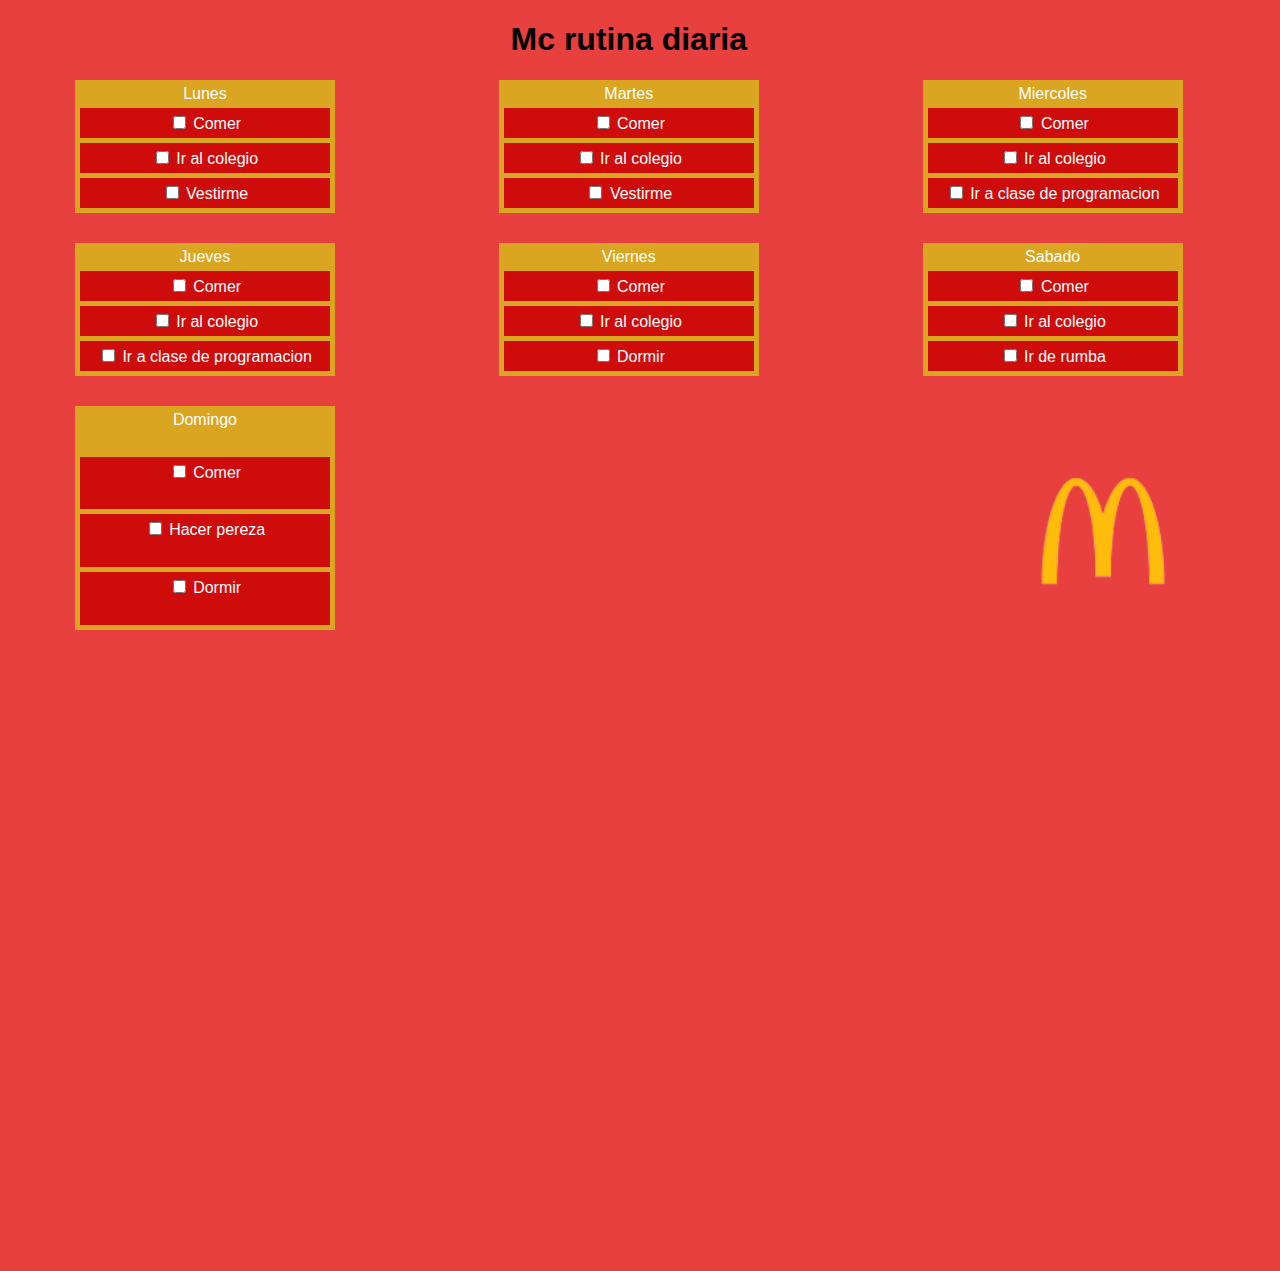
<file: ListaTarea/index.html>
<!DOCTYPE html>
<html lang="en">

<head>
    <meta charset="UTF-8">
    <meta http-equiv="X-UA-Compatible" content="IE=edge">
    <meta name="viewport" content="width=device-width, initial-scale=1.0">
    <link rel="stylesheet" href="/ListaTarea/style.css">
    <title>Card List</title>
</head>

<body>
    <div class="main">
        <h1>Mc rutina diaria</h1>
        <div class="cards">
            <div class="card">
                Lunes
                <div class="task">
                    <input type="checkbox">
                    <label>Comer</label>
                </div>
                <div class="task">
                    <input type="checkbox">
                    <label>Ir al colegio</label>
                </div>
                <div class="task">
                    <input type="checkbox">
                    <label>Vestirme</label>
                </div>

            </div>
            <div class="card">
                Martes
                <div class="task">
                    <input type="checkbox">
                    <label>Comer</label>
                </div>
                <div class="task">
                    <input type="checkbox">
                    <label>Ir al colegio</label>
                </div>
                <div class="task">
                    <input type="checkbox">
                    <label>Vestirme</label>
                </div>

            </div>
            <div class="card">
                Miercoles
                <div class="task">
                    <input type="checkbox">
                    <label>Comer</label>
                </div>
                <div class="task">
                    <input type="checkbox">
                    <label>Ir al colegio</label>
                </div>
                <div class="task">
                    <input type="checkbox">
                    <label>Ir a clase de programacion</label>
                </div>

            </div>
            <div class="card">
                Jueves
                <div class="task">
                    <input type="checkbox">
                    <label>Comer</label>
                </div>
                <div class="task">
                    <input type="checkbox">
                    <label>Ir al colegio</label>
                </div>
                <div class="task">
                    <input type="checkbox">
                    <label>Ir a clase de programacion</label>
                </div>

            </div>
            <div class="card">
                Viernes
                <div class="task">
                    <input type="checkbox">
                    <label>Comer</label>
                </div>
                <div class="task">
                    <input type="checkbox">
                    <label>Ir al colegio</label>
                </div>
                <div class="task">
                    <input type="checkbox">
                    <label>Dormir</label>
                </div>

            </div>
            <div class="card">
                Sabado
                <div class="task">
                    <input type="checkbox">
                    <label>Comer</label>
                </div>
                <div class="task">
                    <input type="checkbox">
                    <label>Ir al colegio</label>
                </div>
                <div class="task">
                    <input type="checkbox">
                    <label>Ir de rumba</label>
                </div>

            </div>
            <div class="card">
                Domingo
                <div class="task">
                    <input type="checkbox">
                    <label>Comer</label>
                </div>
                <div class="task">
                    <input type="checkbox">
                    <label>Hacer pereza</label>
                </div>
                <div class="task">
                    <input type="checkbox">
                    <label>Dormir</label>
                </div>


            </div>
            <br>
            <a href="https://www.mcdonalds.com.co/"><img src="/archivitos/download-removebg-preview trs.png" alt="" width="190px" class="li"></a>

        </div>
    </div>

</body>

</html>
</file>
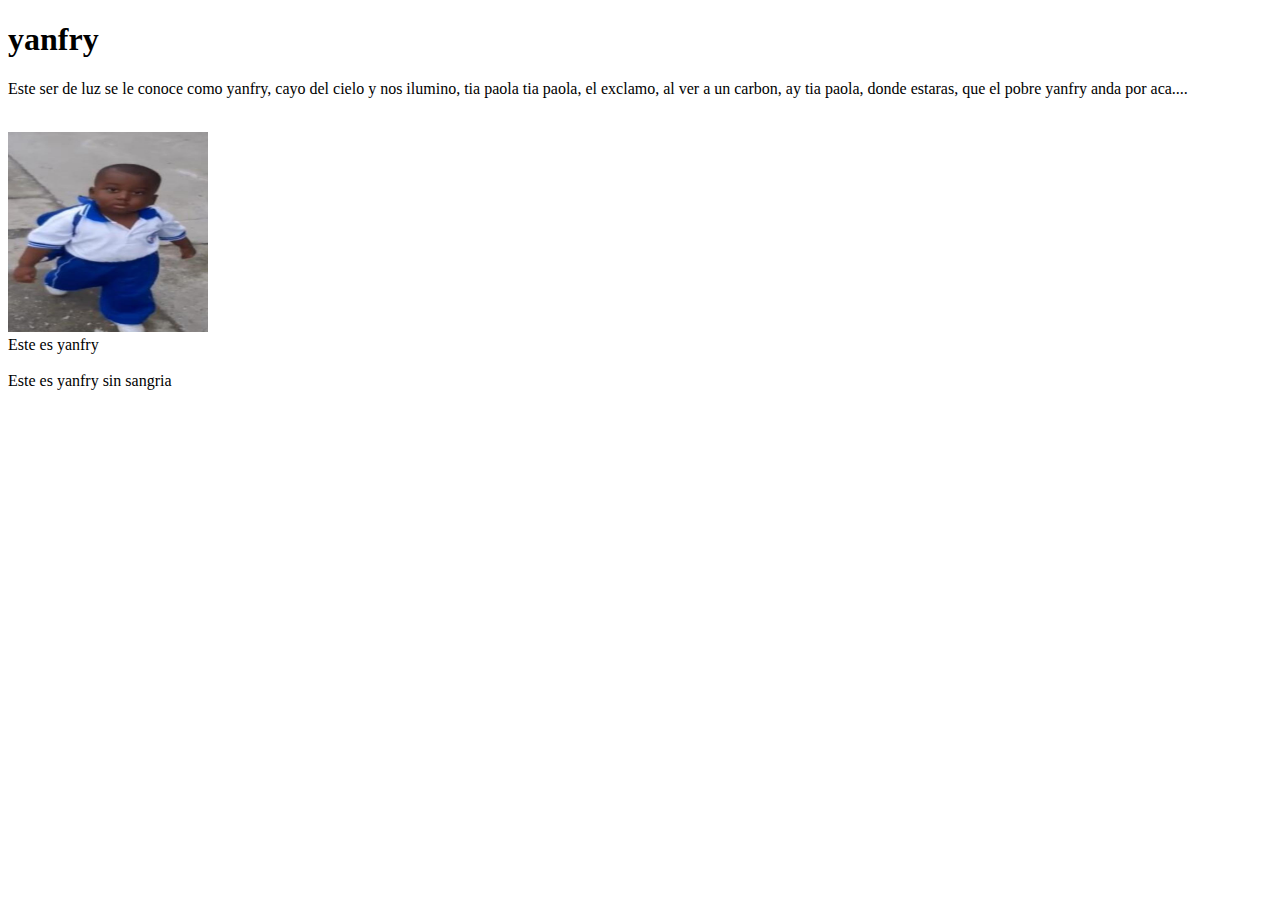
<file: Nuevo.html>
<!DOCTYPE html>
<html lang="en">
<head>
    <meta name="description" content="Esta es una breve descripción de mi página web."> 
    <meta charset="UTF-8">
    <meta http-equiv="X-UA-Compatible" content="IE=edge">
    <meta name="viewport" content="width=device-width, initial-scale=1.0">
    <title>Cule Pagina Bacana</title>
</head>
<body>
    <header><h1>yanfry</h1></header>
    <p>Este ser de luz se le conoce como yanfry, cayo del cielo y nos ilumino, tia paola tia paola, el exclamo, al ver 
        a un carbon, ay tia paola, donde estaras, que el pobre yanfry anda por aca....
    </p>
    <br>
    <img width="200px" height="200px" src='./archivitos/yanfry.jpg'/>
    <br>
    <li> Este es yanfry</li>
    <br>
    <span>Este es yanfry sin sangria</span>
</body>
</html>
</file>
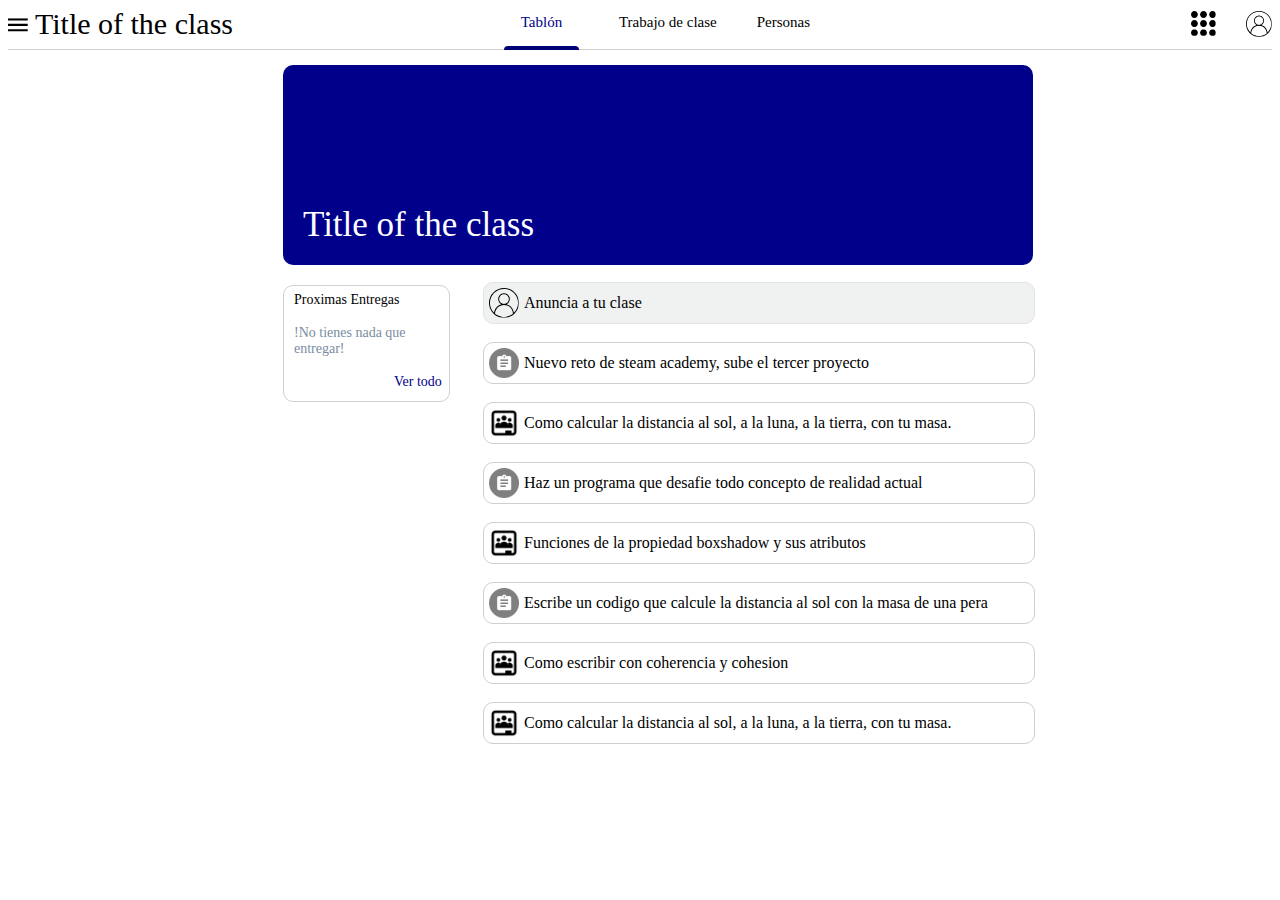
<file: claropag/clarup.html>
<!DOCTYPE html>
<html lang="en">

<head>
    <meta charset="UTF-8">
    <meta http-equiv="X-UA-Compatible" content="IE=edge">
    <meta name="viewport" content="width=device-width, initial-scale=1.0">
    <title>Document</title>
    <link rel="stylesheet" href="/claropag/style.css">
</head>

<body>
    <div class="header">
        <div><img class="img" src="/archivitos/menu.svg" alt="" width="20px" height="34px"><span class="text">
                Title of the class</span>
        </div>
        <div class="topmid">
            <div><span class="topmidtext">Tablón<div class="cuadrado"></div></span></div><span>Trabajo de
                clase</span><span>Personas</span>
        </div>
        <div class="LI"><img src="/archivitos/apps.svg" alt="" height="25px"> <img src="/archivitos/cuenta.svg" alt=""
                height="26px"></div>
    </div>
    <div class="mid">
        <div class="midbanner">
            <span class="midbannertext">Title of the class</span>
        </div>

        <div class="entregas">
            <span class="textentre">Proximas Entregas</span><span class="textentremid"> !No tienes nada que
                entregar!</span><span class="textentrebot">Ver
                todo</span>

        </div>
        <div class="anuncios">
            <div class="escribe">
                <img src="/archivitos/cuenta.svg" alt="" height="30px"><span class="textescribe">Anuncia a tu
                    clase</span>
            </div>
            <br>
            <div class="tarea">
                <a href=""><img src="/archivitos/icono_tarea.png" alt="" height="30px"><span class="textescribe">Nuevo
                        reto de steam academy, sube el tercer proyecto</span></a>

            </div>
            <br>
            <div class="tarea">
                <a href=""><img src="/archivitos/subidaclas.png" alt="" height="30px"><span
                        class="textescribe">Como calcular la distancia al sol, a la luna, a la tierra, con tu masa.</span></a>

            </div>
            <br>
            <div class="tarea">
                <a href=""><img src="/archivitos/icono_tarea.png" alt="" height="30px"><span
                        class="textescribe">Haz un programa que desafie todo concepto de realidad actual</span></a>

            </div>
            <br>
            <div class="tarea">
                <a href=""><img src="/archivitos/subidaclas.png" alt="" height="30px"><span
                        class="textescribe">Funciones de la propiedad boxshadow y sus atributos</span></a>

            </div>
            <br>
            <div class="tarea">
                <a href=""><img src="/archivitos/icono_tarea.png" alt="" height="30px"><span
                        class="textescribe">Escribe un codigo que calcule la distancia al sol con la masa de una pera</span></a>

            </div>
            <br>
            <div class="tarea">
                <a href=""><img src="/archivitos/subidaclas.png" alt="" height="30px"><span
                        class="textescribe">Como escribir con coherencia y cohesion</span></a>

            </div>
            <br>
            <div class="tarea">
                <a href=""><img src="/archivitos/subidaclas.png" alt="" height="30px"><span
                        class="textescribe">Como calcular la distancia al sol, a la luna, a la tierra, con tu masa.</span></a>

            </div>

        </div>
    </div>
</body>

</html>
</file>
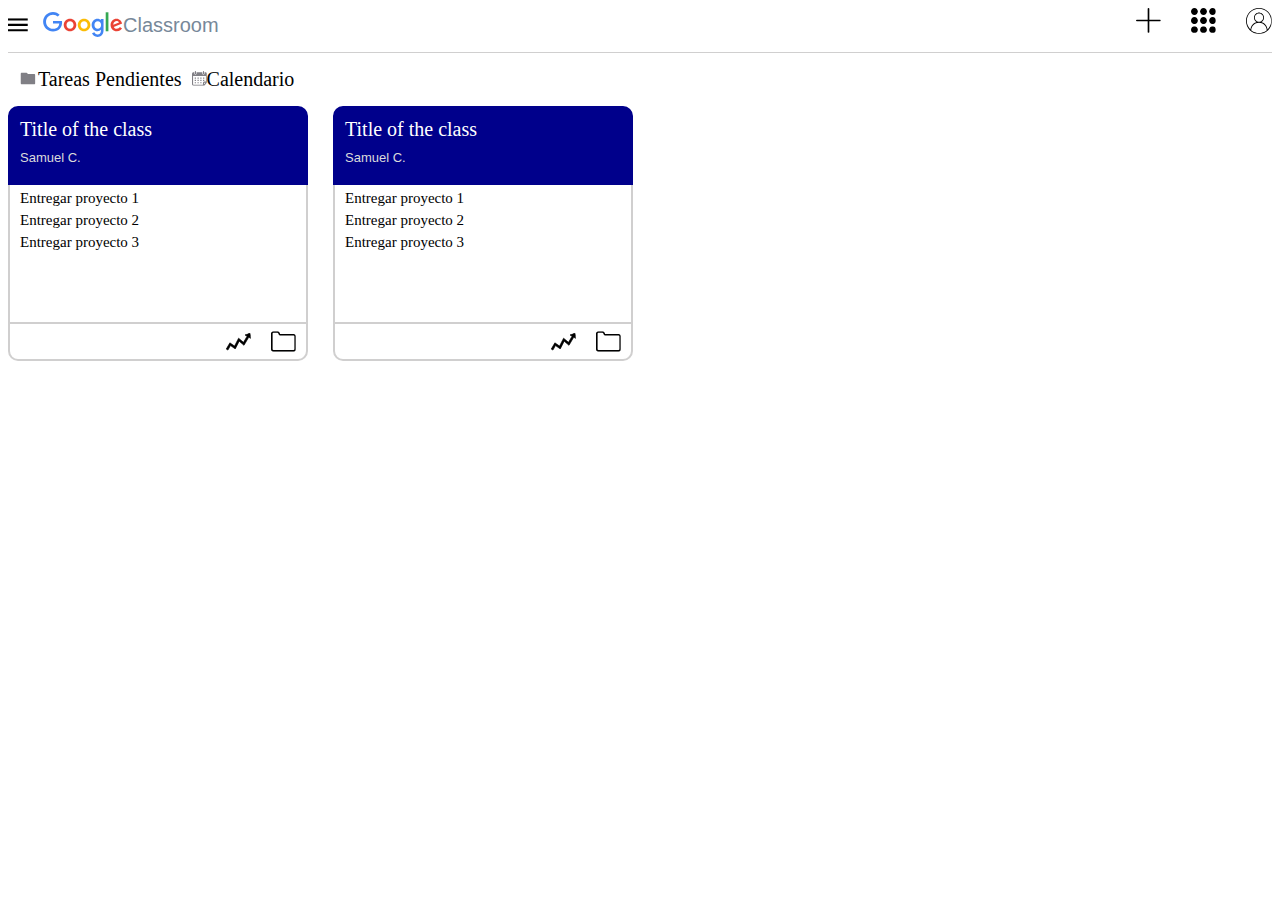
<file: Classroom/claru.html>
<!DOCTYPE html>
<html lang="en">

<head>
    <meta charset="UTF-8">
    <meta http-equiv="X-UA-Compatible" content="IE=edge">
    <meta name="viewport" content="width=device-width, initial-scale=1.0">
    <link rel="stylesheet" href="/Classroom/claruu.css">
    <title>Google Classroom</title>

</head>

<body>
    <div class="header">
        <div><span class="text"><img class="img" src="/archivitos/menu.svg" alt="" width="20px" height="34px">
                <img src="/archivitos/googlelogosvg.svg" alt="" width="80px" height="30px">Classroom</span>
        </div>
        <div class="LI"><img src="/archivitos/mas.svg" alt="" height="25px"><img src="/archivitos/apps.svg" alt=""
                height="25px"> <img src="/archivitos/cuenta.svg" alt="" height="26px"></div>
    </div>

    <div class="main">
        <div class="Botones">

            <span><img src="/archivitos/carpeta.svg" alt="" width="20px" height="15px">Tareas Pendientes </span>
            <span><img src="/archivitos/calendar.svg" alt="" width="15px" height="15px">Calendario</span>

        </div>
        <div class="cardscontainer">
            <div class="card">
                <div class="cardtop">
                    <a href="/claropag/clarup.html" class="titulo">
                        Title of the class
                    </a>
                    <span class="techer">Samuel C.</span>
                </div>
                <div class="cardmid">
                    <a href="/Tarea/clarotarea.html" class="tareas">Entregar proyecto 1</a>
                    <a href="/Tarea/clarotarea.html" class="tareas">Entregar proyecto 2</a>
                    <a href="/Tarea/clarotarea.html" class="tareas">Entregar proyecto 3</a>
                </div>
                <div class="cardbottom">
                    <div class="LIB"><img src="/archivitos/flechaup.svg" alt="" height="25px"><img
                            src="/archivitos/carpeta2.svg" alt="" height="25px"></div>
                </div>
            </div>
            <div class="card">
                <div class="cardtop">
                    <a href="" class="titulo">
                        Title of the class
                    </a>
                    <span class="techer">Samuel C.</span>
                </div>
                <div class="cardmid">
                    <a href="/Tarea/clarotarea.html" class="tareas">Entregar proyecto 1</a>
                    <a href="/Tarea/clarotarea.html" class="tareas">Entregar proyecto 2</a>
                    <a href="/Tarea/clarotarea.html" class="tareas">Entregar proyecto 3</a>
                </div>
                <div class="cardbottom">
                    <div class="LIB"><img src="/archivitos/flechaup.svg" alt="" height="25px"><img
                            src="/archivitos/carpeta2.svg" alt="" height="25px"></div>
                </div>
            </div>

        </div>
    </div>
</body>

</html>
</file>
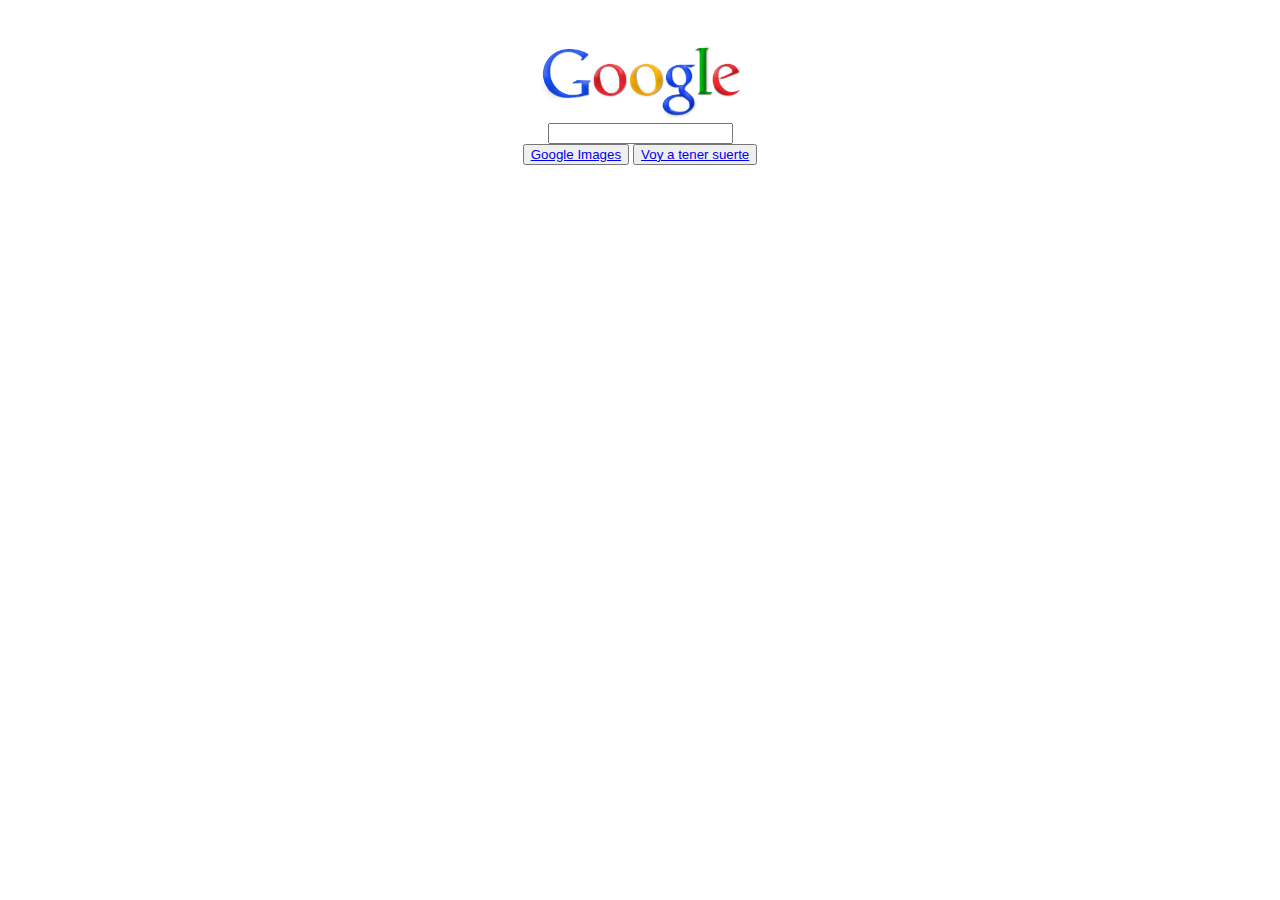
<file: google/ejemplo.html>
<!DOCTYPE html>
<html lang="en">
<head>
    <meta charset="UTF-8">
    <meta http-equiv="X-UA-Compatible" content="IE=edge">
    <meta name="viewport" content="width=device-width, initial-scale=1.0">
    <title>Document</title>
</head>
<body>
    <header>
    
    </header>
    <main>
        <center>
        <div class = "imgAndInput">
            <br><br>
            <img  width="200px"  src="/archivitos/Google_logo_(2010-2013).svg.png" alt="Imagen de google"/>
            <br>
            <input type="text">
            <br>

        </div>
        <div class="botones">
            <button><a href="https://www.google.com.co/imghp?hl=es&authuser=0&ogbl" >Google Images</a></button>
            <button><a href="https://www.google.com/doodles">Voy a tener suerte</a></button>
        </div>
        </center>
    </main>
</body>
</html>
</file>
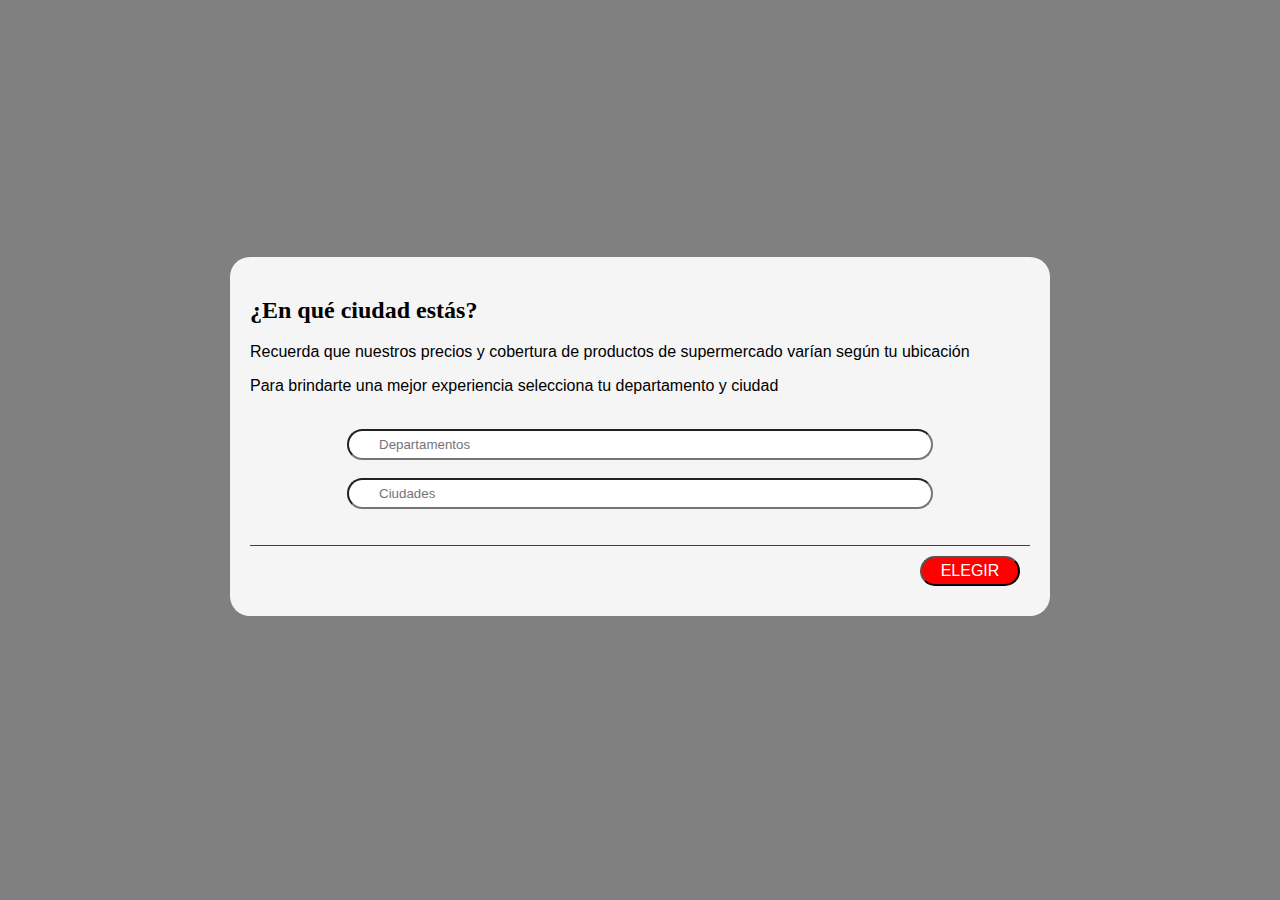
<file: olimpica/olimpica.html>
<!DOCTYPE html>
<html lang="es">

<head>
    <meta charset="UTF-8">
    <meta http-equiv="X-UA-Compatible" content="IE=edge">
    <meta name="viewport" content="width=device-width, initial-scale=1.0">
    <title>Olimpica</title>
    <link rel="stylesheet" href="./olimpi.css">
</head>

<body>
    <div class="main">
        <div class="cuadro">
            <div class="title">
                <h2>¿En qué ciudad estás?</h2>
            </div>
            <div class="texto">
                <p>Recuerda que nuestros precios y cobertura de productos de supermercado varían según tu ubicación</p>
                <p>Para brindarte una mejor experiencia selecciona tu departamento y ciudad</p>
                <br>
                <div class="lista">
                    <input placeholder="Departamentos" list="Departamentos" class="input">
                    <datalist id="Departamentos">
                        <option value="Atlántico"></option>
                        <option value="Bolivar"></option>
                        <option value="Santander"></option>
                        <option value="Boyaca"></option>
                        <option value="Choco"></option>
                        <option value="San andres y providencia"></option>
                    </datalist>
                </div>
                <br>
                <div class="lista">
                    <input placeholder="Ciudades" list="Ciudades" class="input">
                    <datalist id="Ciudades">
                        <option value="Barranquilla"></option>
                        <option value="Baranoa"></option>
                        <option value="Cartagena"></option>
                        <option value="Soledad"></option>
                        <option value="Bogota"></option>
                        <option value="Cali"></option>
                    </datalist>
                </div>
                <br><br>
                <div class="boton">
                    <input type="button" value="ELEGIR" class="button">
                </div>
            </div>
        </div>
    </div>
    </div>

</body>

</html>
</file>
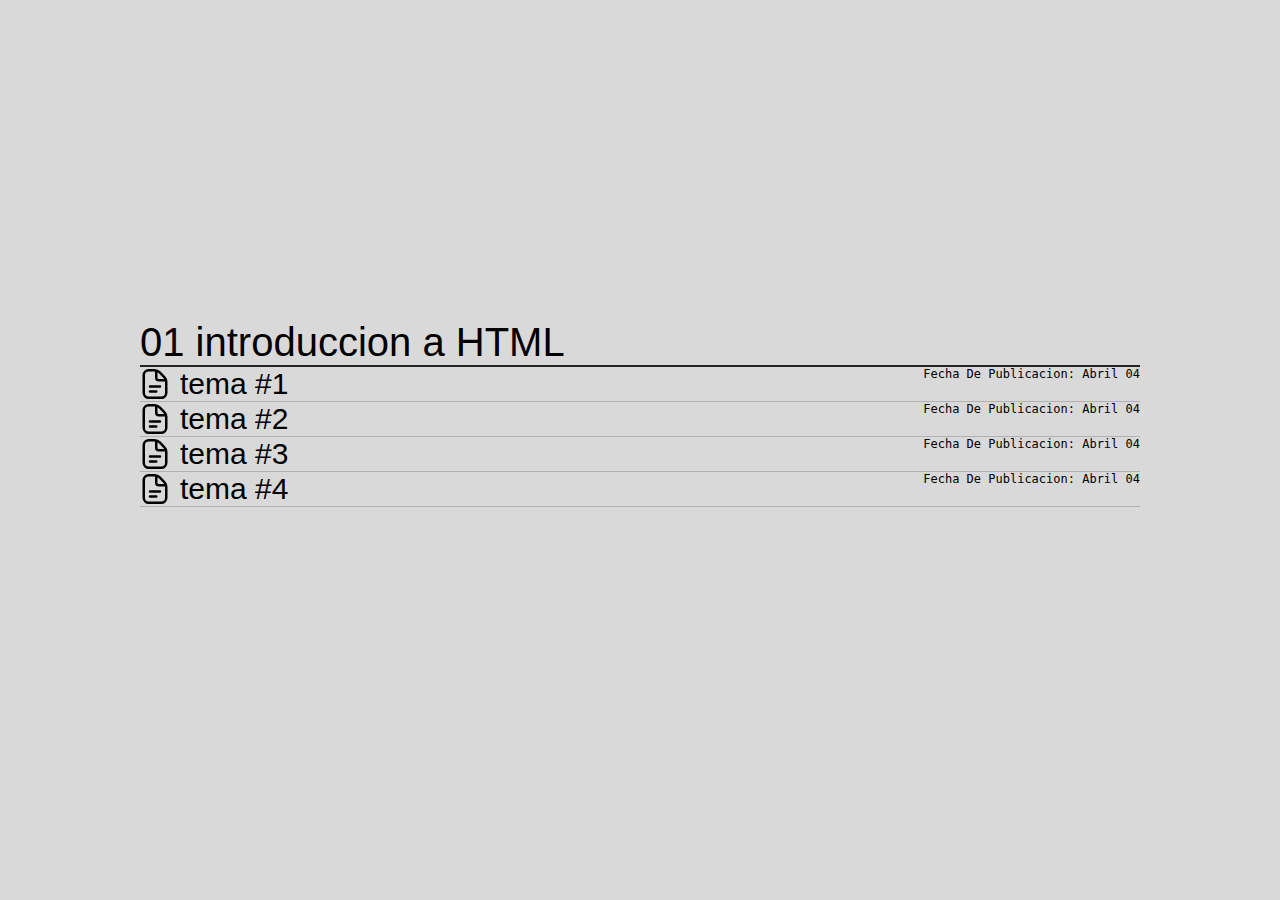
<file: Tarea/clarotarea.html>
<!DOCTYPE html>
<html lang="en">

<head>
    <meta charset="UTF-8">
    <meta http-equiv="X-UA-Compatible" content="IE=edge">
    <meta name="viewport" content="width=device-width, initial-scale=1.0">
    <title>etiquetas</title>
    <link rel="stylesheet" href="./style.css">
</head>

<body>
    <div class="main">
        <div class="Temario">
            <div class="title">01 introduccion a HTML</div>
            <div class="TemaContainer">
                <div class="tema">
                    <div class="nombreTema">
                        <img src="/archivitos/documentos.svg" alt="TemaIcon" class="TemaIcon">
                        <span>tema #1</span>
                    </div>
                    <samp class="fechaDePiblicacion">Fecha De Publicacion: Abril 04</samp>
                </div>
                <div class="tema">
                    <div class="nombreTema">
                        <img src="/archivitos/documentos.svg" alt="TemaIcon" class="TemaIcon">
                        <span>tema #2</span>
                    </div>
                    <samp class="fechaDePiblicacion">Fecha De Publicacion: Abril 04</samp>
                </div>
                <div class="tema">
                    <div class="nombreTema">
                        <img src="/archivitos/documentos.svg" alt="TemaIcon" class="TemaIcon">
                        <span>tema #3</span>
                    </div>
                    <samp class="fechaDePiblicacion">Fecha De Publicacion: Abril 04</samp>
                </div>
                <div class="tema">
                    <div class="nombreTema">
                        <img src="/archivitos/documentos.svg" alt="TemaIcon" class="TemaIcon">
                        <span>tema #4</span>
                    </div>
                    <samp class="fechaDePiblicacion">Fecha De Publicacion: Abril 04</samp>
                </div>
            </div>
        </div>
    </div>
    </div>
</body>

</html>
</file>
<file: ListaTarea/style.css>
body{
    background-color: rgb(232, 63, 63);
}

.main {
    width: 97vw;
    height: 97vw;
    text-align: center;
    color: black;
    font-family: rubick system-ui, -apple-system, BlinkMacSystemFont, 'Segoe UI', Roboto, Oxygen, Ubuntu, Cantarell, 'Open Sans', 'Helvetica Neue', sans-serif;
}

.cards{
    
    display: grid;
    grid-template-columns: repeat(3, 1fr);
    grid-gap: 30px;
    justify-items: center   ;
}

.card {
    width: 250px;
    height: auto;
    background-color: goldenrod;
    border: 5px solid goldenrod;
    display: grid;
    grid-gap: 5px;
    text-align: center;
    color: white;
}

.task {

    text-align: center;
    color: white;
    width: auto;
    height: auto;
    border: 5px solid #cf0c0c;
    background-color: #cf0c0c;

}

.li{
    padding-left: 100px;
    padding-top: 30px;
}
</file>
<file: claropag/style.css>
main{
    background-color: aliceblue;
}

.header {
    border-bottom: 1px solid rgb(208, 207, 207);
    display: flex;
    justify-content: space-between;
    text-align: center;
}

.text{
    font-size: 30px;
    position: relative;
    top: -8px;
}

.LI {
    display: flex;
    gap: 30px;
    position: relative;
    top: 3px;
    
}

.topmid{
    display: flex;
    gap: 40px;
    position: relative;
    top: 6px;
    right: 55px;
    font-size: 15px;
}

.topmidtext{
    color:darkblue;
}

.cuadrado{
    width: 75px;
    height: 4px;
    background-color: rgb(1, 1, 119);
    position: relative;
    top: 15px;
    border-top-left-radius: 10px;
    border-top-right-radius:10px ;

}

.mid{
    position: relative;
    top: 15px;
    left: 275px;
    display: grid;
    align-content: center;
}

.midbanner{
    width: 750px;
    height: 200px;
    background-color: darkblue;
    color: white;
    border-radius: 10px;
    display: flex;
    align-items: end;
}

.midbannertext{
    position: relative;
    top: -20px;
    font-size: 35px;
    left: 20px;
}

.entregas{
    position: relative;
    top: 20px;
    border: 1.5px solid rgb(208, 207, 207);
    position: relative;
    width: 165px;
    height: 115px;
    border-radius: 10px;
    display: grid;
}

.textentre{
    position: relative;
    top: 6px;
    left: 10px;
    font-size: 14px;
}

.textentremid{
    position: relative;
    top: 6px;
    left: 10px;
    font-size: 14px;
    color: rgb(121, 141, 160);
}

.textentrebot{
    position: relative;
    top: 6px;
    left: 110px;
    font-size: 14px;
    color: darkblue;

}

.anuncios{
    position: relative;
    left:200px;
    top: -100px;
}

.escribe{
    padding: 5px;
    background-color :rgb(240, 241, 241) ;
    width: 540px;
    height: 30px;
    border: 1px solid rgb(227, 227, 227);
    border-radius: 10px;
}

.textescribe{
    position: relative;
    top: -9.8px;
    left: 5px;
    color: black;
    
}

.tarea{
    position: relative;

    padding: 5px;
    width: 540px;
    height: 30px;
    border: 1.5px solid rgb(208, 207, 207);
    border-radius: 10px;
}

.tarea:hover{
    background-color :rgb(240, 241, 241) ;
}

a{
    text-decoration: none;
}

.anuncio{
    padding: 5px;
    width: 540px;
    height: 2150px;
    border: 1.5px solid rgb(208, 207, 207);
    border-radius: 10px;
}

.textanuncio{
    position: relative;
    top: -9.8px;
    left:5px;
    color: black;
    text-align: right;
}
</file>
<file: Classroom/claruu.css>
body {
    background-color: transparent;
    width: auto;
    height: auto;
}

.header {
    border-bottom: 1.5px solid rgb(208, 207, 207);
    display: flex;
    justify-content: space-between;
}


.LI {
    display: flex;
    gap: 30px;
}

.letra {
    display: flex;
    justify-content: end;
}

.main {
    width: auto;
    height: auto;
    margin-top: 10px;
}

.cardscontainer {
    display: grid;
    grid-template-columns: repeat(5, 2fr);
    grid-gap: 25px;
}

.cardtop {
    width: 286px;
    height: 75px;
    background-color: darkblue;
    display: grid;
    border: 2px solid darkblue;
    border-top-left-radius: 10px;
    border-top-right-radius: 10px;
    padding-left: 10px;
    color: white;
    font-size: 14px;
    font-family:  Product Sans;

}

.cardmid {
    width: 296px;
    height: 137px;
    background-color: transparent;
    display: flex;
    flex-direction: column;
    flex-wrap: wrap;
    align-content: left;
    border-left: 2px solid rgb(208, 207, 207);
    border-right: 2px solid rgb(208, 207, 207);
    border-bottom: 2px solid rgb(208, 207, 207);
}

.cardbottom {
    width: 296px;
    height: auto;
    display: flex;
    justify-content: end;
    border-bottom-left-radius: 10px;
    border-bottom-right-radius: 10px;
    border-bottom: 2px solid rgb(208, 207, 207);
    border-left: 2px solid rgb(208, 207, 207);
    border-right: 2px solid rgb(208, 207, 207);
}

.LIB {
    display: flex;
    padding: 5px;
    margin-right: 5px;
    gap: 20px;
}

.Botones {
    display: flex;
    gap: 10px;
    font-size: 20px;
    margin-bottom: 15px;
    margin-top: 15px;
    margin-left: 10px;
}

.tareas {
    margin-top: 5px;
    margin-left: 10px;
    color: black;
    font-size: 15px;
}

.tareas:hover {
    color: lightslategray
}

a {
    text-decoration: none;
}

a:hover {
    text-decoration: underline;
}

.titulo {
    color: white;
    font-size: 20px;
    padding-top: 10px;
}

.text {
    font-family: sans-serif;
    font-style: normal;
    color: lightslategray;
    font-size: 20px;
    padding-bottom: 10px;
    display: flex;
    align-items: center;
}

.img {
    margin-right: 15px;
}

.techer {

    color: #dbdbdb;
    display: block;
    text-overflow: ellipsis;
    padding-bottom: 10px;
    width: 210px;
    font-size: 13px;
    font-family: Roboto, Helvetica, Arial, sans-serif;
    white-space: nowrap;
    overflow: hidden;

}
</file>
<file: olimpica/olimpi.css>
body {
    height: 97vh;
    background-color: gray;
    display: flex;
    justify-content: center;
    align-items: center;
    margin: 0;
}

.main {
    height: 100%;
    display: flex;
    justify-content: center;
    align-items: center;

}

.cuadro {
    background-color: whitesmoke;
    height: auto;
    width: 780px;
    border-radius: 20px;
    padding: 20px;
}

.texto {
    font-family: Arial, Helvetica, sans-serif;
}

.lista{
    display: flex;
    justify-content: center;
    gap:20px;
}

.input{
    width: 550px;
    height: 25px;
    border-radius: 25px;
    padding-left: 30px;
}

.boton{
    
    border-top: 1px solid rgb(65, 65, 65) ;
    display: flex;
    justify-content: end;
}

.button{
    margin: 10px;
    width: 100px;
    height: 30px;
    border-radius: 20px;
    background-color: red;
    color: white;
    font-size:medium    ;
}
</file>
<file: Tarea/style.css>
body {
    background-color: #dad9d9;
    display: flex;
    justify-content: center;
    font-family: Arial, Helvetica, sans-serif;
    height: 97vh;
    align-items: center;
}

.main {
    height: 250px;
    width: 1000px;
}

.temario {
    width: 729px;
    height: auto;
}

.temario :hover {
    border: 2px solid #252525;
}

.title {
    border-bottom: 2px solid #252525;
    font-size: 40px;
}

.tema {
    border-bottom: 1px solid #b1b1b1;
    font-size: 30px;
    display: flex;
    justify-content: space-between;
}

.tema:hover {
    border: 2px solid #252525;
}

.TemaIcon {
    width: 30px;
    height: 30px;
}

.nombreTema {
    display: flex;
    align-items: center;
    gap: 0px 10px;
}

.fechaDePiblicacion {
    font-size: small;
    font-weight: lighter;
}
</file>
